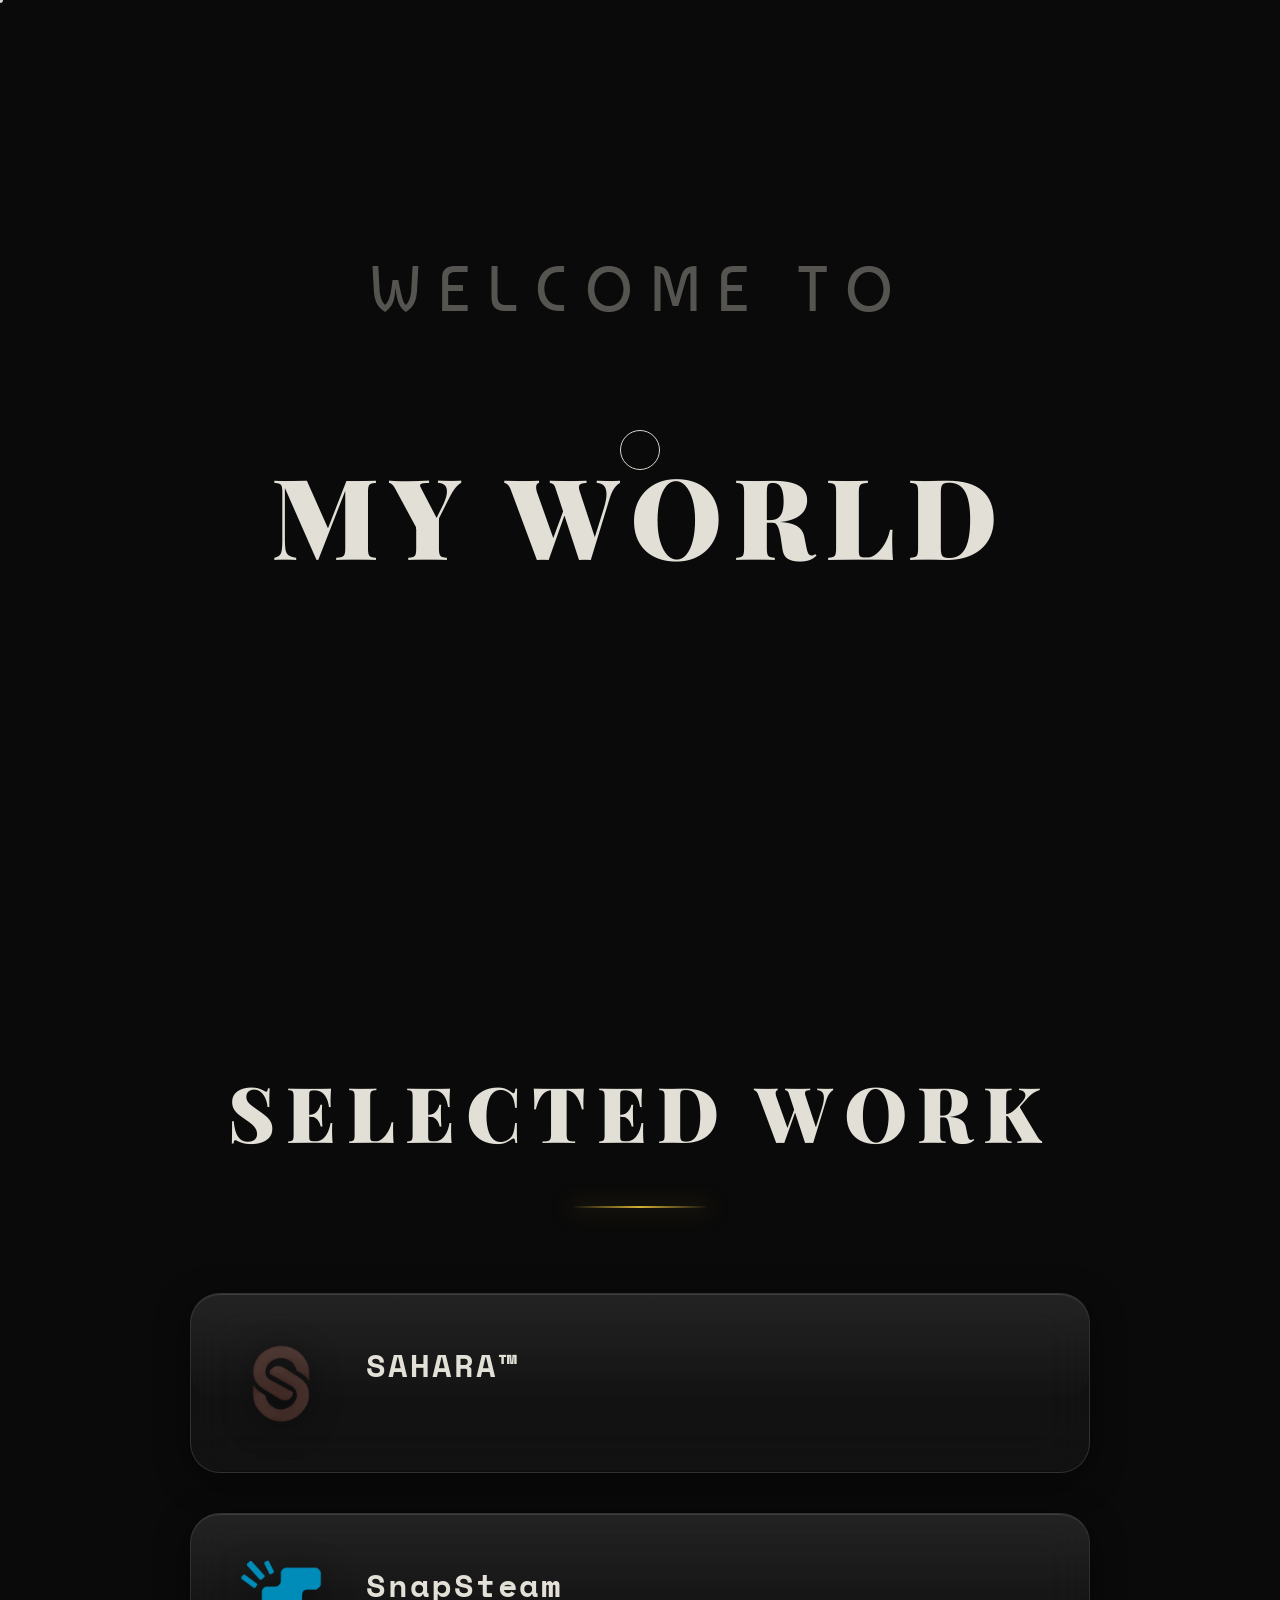
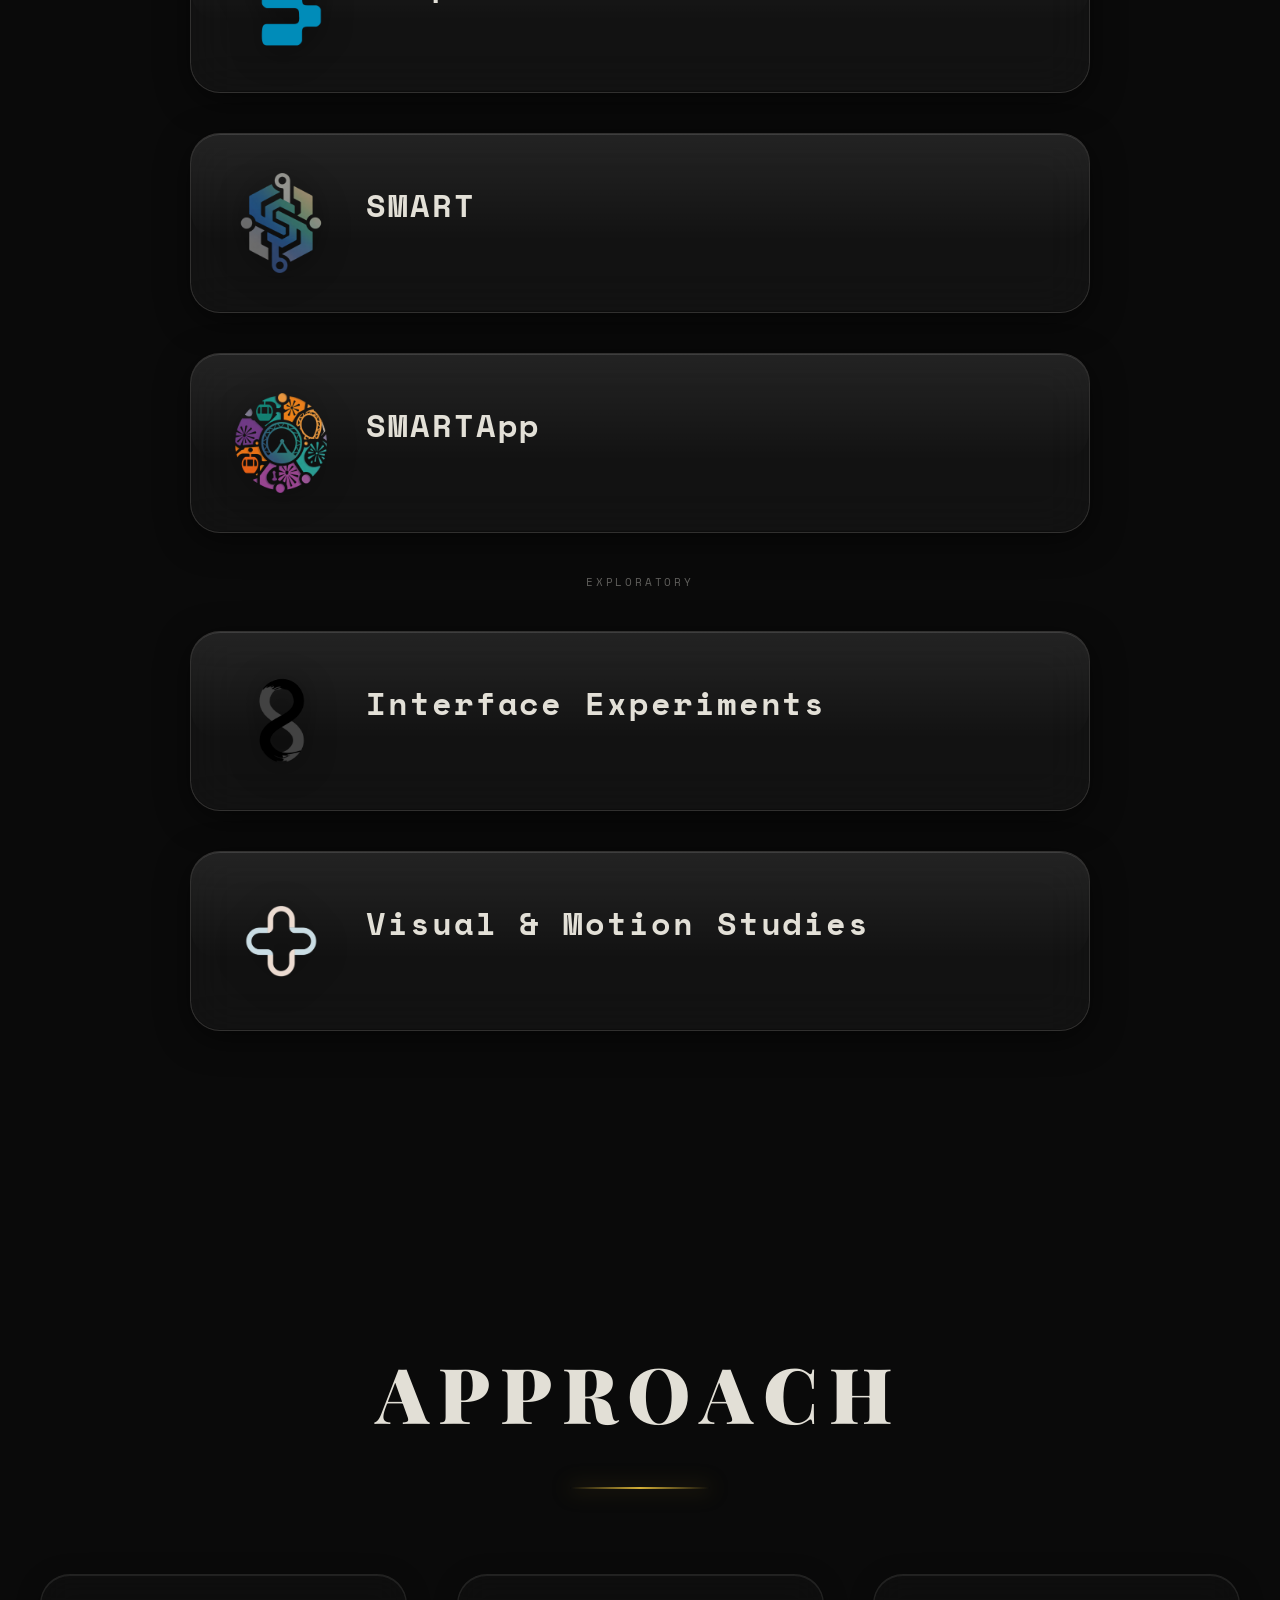
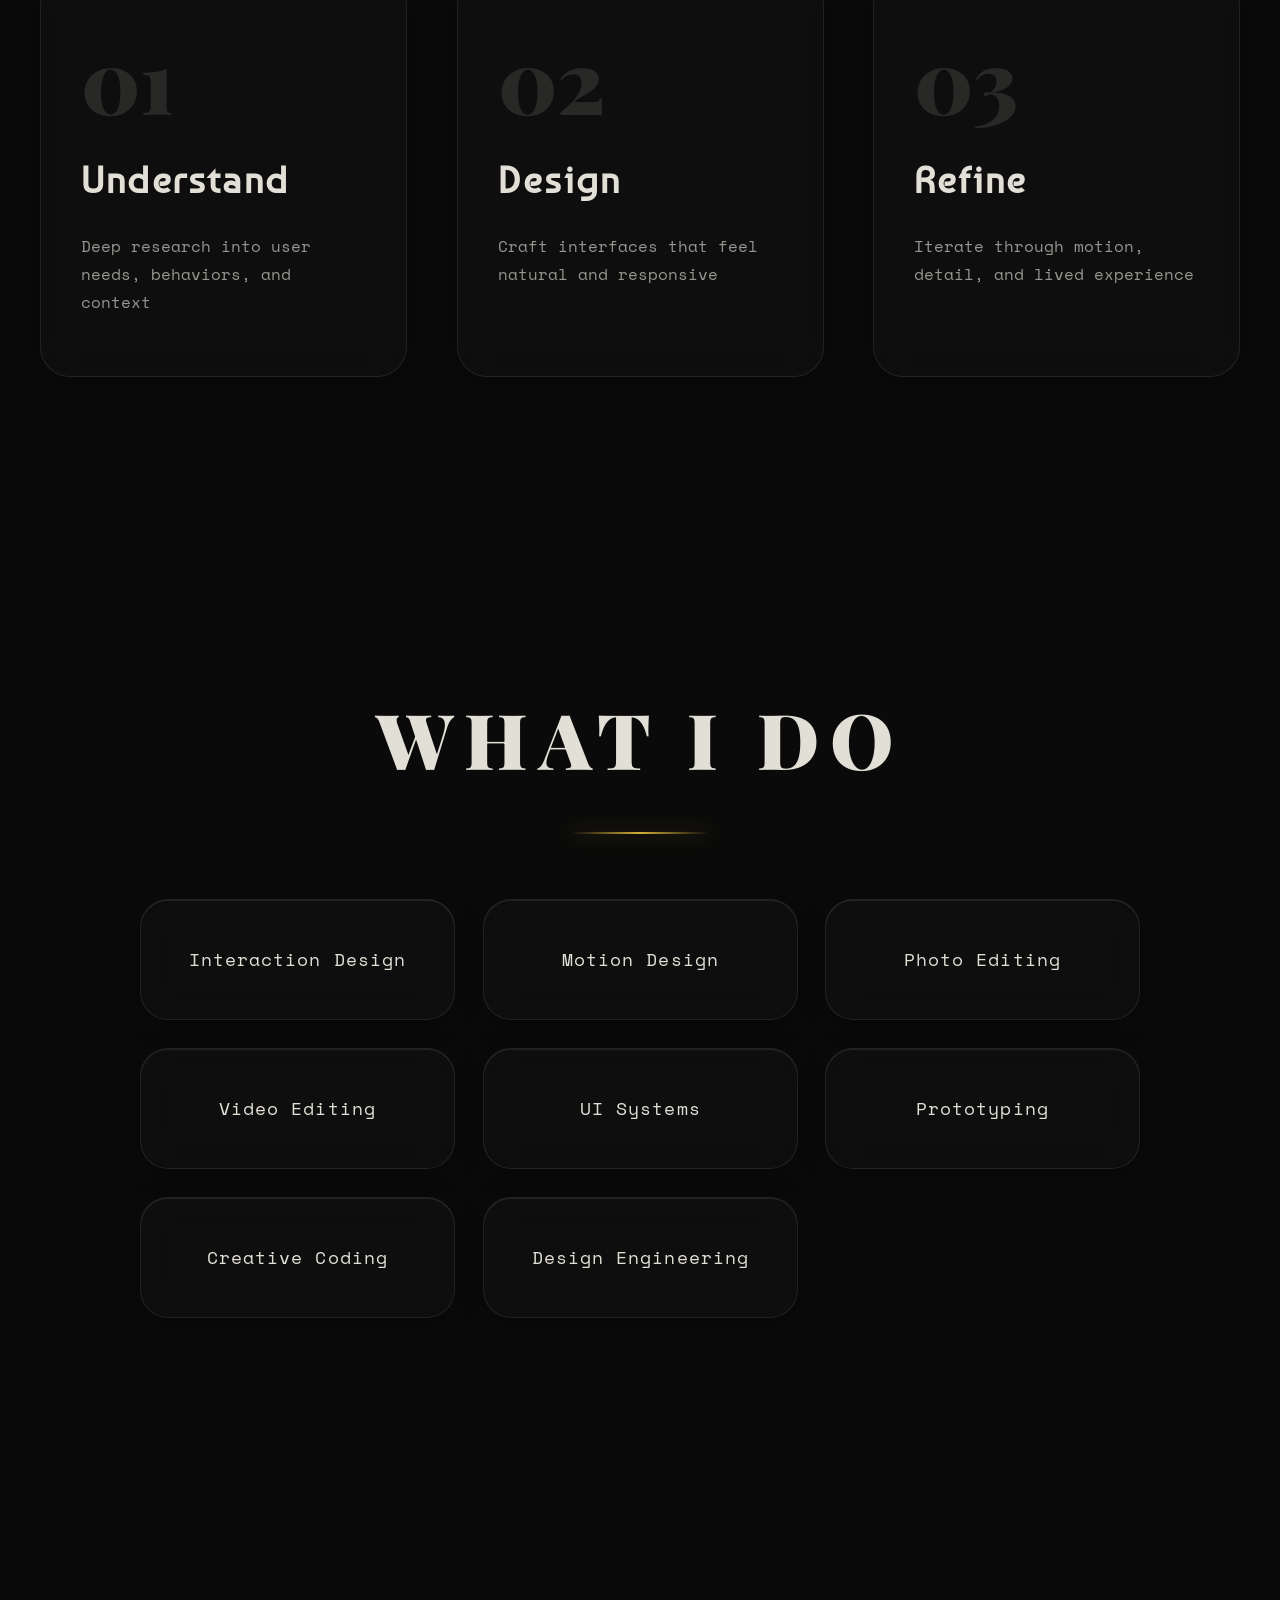
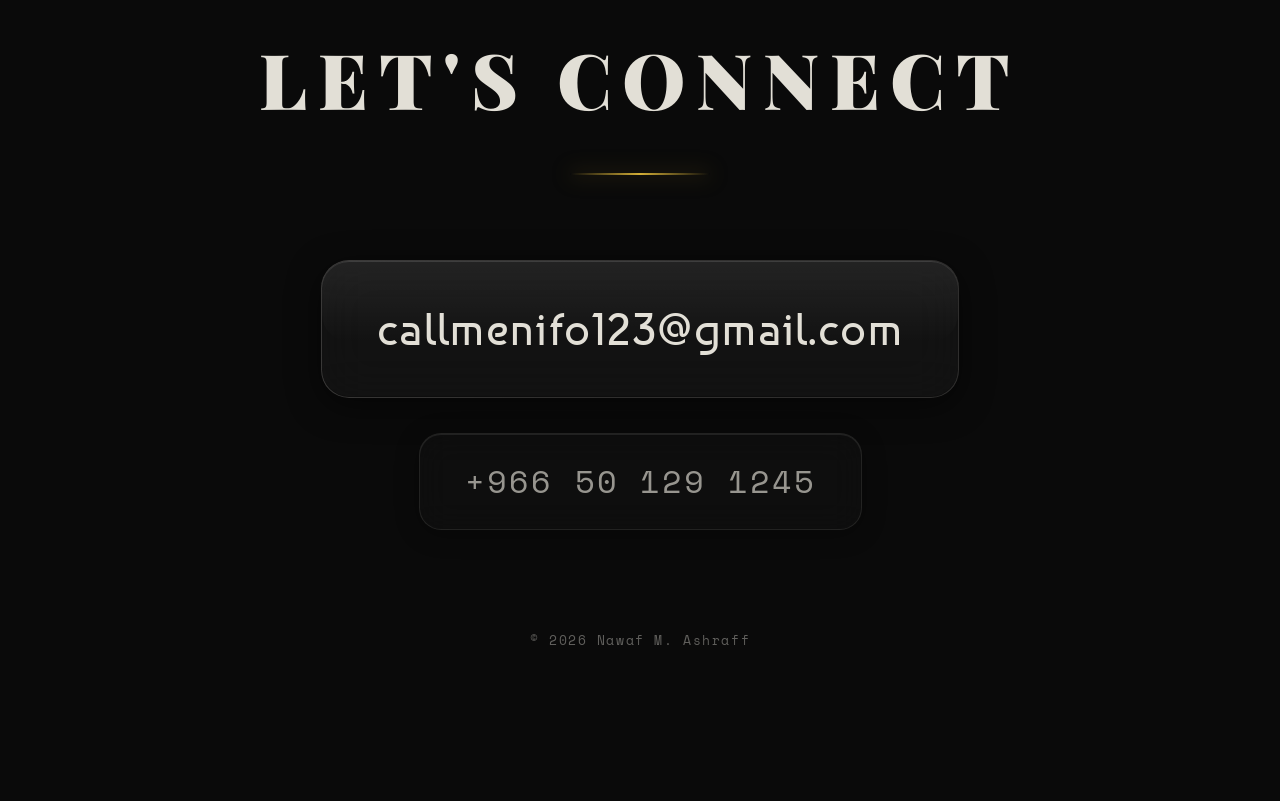
<file: index.html>
<!DOCTYPE html>
<html lang="en">
<head>
    <meta charset="UTF-8">
    <meta name="viewport" content="width=device-width, initial-scale=1.0, maximum-scale=1.0, user-scalable=no">
    <title>Nawaf M. Ashraff - Interactive Designer</title>
    <meta name="description" content="Portfolio of Nawaf M. Ashraff — Interactive Designer specializing in UI/UX, branding, and motion design.">
    <meta property="og:title" content="Nawaf M. Ashraff - Interactive Designer">
    <meta property="og:description" content="Interactive Designer specializing in UI/UX, branding, and motion design.">
    <meta property="og:image" content="Images/logo.png">
    <meta property="og:type" content="website">
    <meta name="twitter:card" content="summary">
    <link rel="stylesheet" href="styles.css">
    <style>
    /* Critical inline styles to prevent FOUC and transition conflicts */
    [data-magnetic] {
        transform: translate3d(0, 0, 0);
        will-change: transform;
    }
    
    /* Ensure smooth rendering */
    * {
        -webkit-font-smoothing: antialiased;
        -moz-osx-font-smoothing: grayscale;
    }
</style>
    <link rel="icon" type="image/png" href="Images/logo.png">
    <noscript>
        <style>.intro-overlay{display:none!important}section{opacity:1!important;transform:none!important}[data-reveal]{opacity:1!important;transform:none!important}</style>
    </noscript>
</head>
<body>
    <!-- Desktop Notice -->
    <div class="desktop-notice">Best experienced on desktop</div>

    <!-- Custom Cursor -->
    <div class="cursor">
        <div class="cursor-dot"></div>
        <div class="cursor-ring"></div>
        <div class="cursor-label"></div>
    </div>
    
    <!-- Scroll Progress -->
    <div class="scroll-progress">
        <div class="progress-track">
            <div class="progress-fill"></div>
        </div>
        <div class="progress-counter">
            <span class="current-section">01</span>
            <span class="separator">/</span>
            <span class="total-sections">05</span>
        </div>
    </div>
    
    <!-- Logo -->
    <div class="logo-container">
        <img src="Images/logo.png" alt="Nawaf M. Ashraff" class="logo" width="1440" height="1440">
    </div>
    
    <!-- Intro Overlay -->
    <div class="intro-overlay">
        <div class="intro-content">
            <div class="intro-welcome">WELCOME TO</div>
            <div class="intro-world">MY WORLD</div>
        </div>
        <div class="intro-abstract-elements">
            <div class="abstract-element ae-1"></div>
            <div class="abstract-element ae-2"></div>
            <div class="abstract-element ae-3"></div>
            <div class="abstract-element ae-4"></div>
            <div class="abstract-element ae-5"></div>
            <div class="abstract-element ae-6"></div>
        </div>
    </div>
    
    <!-- Parallax Layers -->
    <div class="parallax-container">
        <div class="parallax-layer layer-back">
            <div class="bg-sphere sphere-1"></div>
            <div class="bg-sphere sphere-2"></div>
            <div class="bg-sphere sphere-3"></div>
            <div class="bg-sphere sphere-4"></div>
            <div class="bg-sphere sphere-5"></div>

        </div>
        <div class="parallax-layer layer-mid">
            <div class="abstract-ui-element ui-1"></div>
            <div class="abstract-ui-element ui-2"></div>
            <div class="abstract-ui-element ui-3"></div>
            <div class="abstract-ui-element ui-4"></div>
            <div class="abstract-ui-element ui-5"></div>

        </div>
        <div class="parallax-layer layer-front">
            <div class="glass-fragment frag-1"></div>
            <div class="glass-fragment frag-2"></div>
        </div>
    </div>
    
    <!-- Hero Section -->
    <section class="hero section" data-section="1">
        <div class="hero-content">
            <h1 class="hero-name">NAWAF M. ASHRAFF</h1>
            <h2 class="hero-title">INTERACTIVE DESIGNER</h2>
            <p class="hero-tagline">
                Designing things that <span class="respond">respond</span>, not just <span class="exist">exist</span>
            </p>
            <p class="hero-skills">Interaction Design · Motion · UI Systems · Creative Development · Coding · Photo & Video Editing</p>
        </div>
        
        <!-- Floating Abstract Elements -->
        <div class="floating-elements">
            <div class="stick stick-1"></div>
            <div class="stick stick-2"></div>
            <div class="stick stick-3"></div>
            <div class="stick stick-4"></div>
            <div class="stick stick-5"></div>
            <div class="stick stick-6"></div>
            <div class="stick stick-7"></div>
            <div class="stick stick-8"></div>
            <div class="floating-orb orb-1"></div>
            <div class="floating-orb orb-2"></div>
            <div class="floating-orb orb-3"></div>
        </div>
        
        <div class="scroll-indicator">
            <div class="scroll-line"></div>
            <span class="scroll-text">SCROLL</span>
        </div>
    </section>
    
    <!-- Selected Work Section -->
    <section class="selected-work section" data-section="2">
        <h2 class="section-title" data-reveal>SELECTED WORK</h2>
        
        <div class="projects-stack">
            <!-- SAHARA Project -->
            <div class="project-card glass" data-magnetic data-reveal>
                <div class="card-glow"></div>
                <div class="tap-indicator">TAP</div>
                <div class="project-default">
                    <div class="project-logo-container">
                        <img src="Images/sahara-logo.png" alt="SAHARA" class="project-logo" width="1920" height="1920">
                    </div>
                    <div class="project-info">
                        <h3 class="project-name">SAHARA™</h3>
                        <p class="project-oneliner">Open-world game experience</p>
                    </div>
                </div>
                <div class="project-details">
                    <div class="details-header">
                        <span class="project-role">Creative Lead · Developer · Producer</span>
                        <span class="project-year">2024–Present</span>
                    </div>
                    <p class="project-what">A large-scale open-world game project where I led the creative and technical direction end-to-end.</p>
                    <p class="project-did">Game design · Systems design · Programming · Story · 3D assets · Editing · Team leadership</p>
                    <div class="project-tags">
                        <span class="tag glass-soft">Game Design</span>
                        <span class="tag glass-soft">Systems</span>
                        <span class="tag glass-soft">Development</span>
                        <span class="tag glass-soft">Leadership</span>
                    </div>
                </div>
            </div>
            
            <!-- SnapSteam -->
            <div class="project-card glass" data-magnetic data-reveal>
                <div class="card-glow"></div>
                <div class="tap-indicator">TAP</div>
                <div class="project-default">
                    <div class="project-logo-container">
                        <img src="Images/SNAPSTEAM1.png" alt="SnapSteam" class="project-logo" width="1000" height="1000">
                    </div>
                    <div class="project-info">
                        <h3 class="project-name">SnapSteam</h3>
                        <p class="project-oneliner">Windows SaaS App</p>
                    </div>
                </div>
                <div class="project-details">
                    <div class="details-header">
                        <span class="project-role">Solo Developer · Designer · Founder</span>
                        <span class="project-year">2025–Present</span>
                    </div>
                    <p class="project-what">A subscription-gated Windows desktop utility backed by serverless infrastructure, Discord-based auth, and a private admin dashboard — built and run solo.</p>
                    <p class="project-did">App development · Backend architecture · Auth system · Admin dashboard · Subscription design</p>
                    <div class="project-tags">
                        <span class="tag glass-soft">Windows App</span>
                        <span class="tag glass-soft">SaaS</span>
                        <span class="tag glass-soft">Full-Stack</span>
                        <span class="tag glass-soft">Cloudflare</span>
                    </div>
                </div>
            </div>
            
            <!-- SMART Project -->
            <div class="project-card glass" data-magnetic data-reveal>
                <div class="card-glow"></div>
                <div class="tap-indicator">TAP</div>
                <div class="project-default">
                    <div class="project-logo-container">
                        <img src="Images/smart-logo.png" alt="SMART" class="project-logo" width="512" height="512">
                    </div>
                    <div class="project-info">
                        <h3 class="project-name">SMART</h3>
                        <p class="project-oneliner">Custom end-to-end business workflow system</p>
                    </div>
                </div>
                <div class="project-details">
                    <div class="details-header">
                        <span class="project-role">Designer · Developer</span>
                        <span class="project-year">2025-2026</span>
                    </div>
                    <p class="project-what">A complete digital workflow designed and built for a real business, covering structure, interface, and logic.</p>
                    <p class="project-did">UX/UI design · System architecture · Front-end development · Workflow automation</p>
                    <div class="project-tags">
                        <span class="tag glass-soft">UI Systems</span>
                        <span class="tag glass-soft">Product Design</span>
                        <span class="tag glass-soft">Web</span>
                        <span class="tag glass-soft">Development</span>
                    </div>
                </div>
            </div>
            
            <!-- SMARTApp Project -->
            <div class="project-card glass" data-magnetic data-reveal>
                <div class="card-glow"></div>
                <div class="tap-indicator">TAP</div>
                <div class="project-default">
                    <div class="project-logo-container">
                        <img src="Images/smartapp-logo.png" alt="SMARTApp" class="project-logo" width="512" height="512">
                    </div>
                    <div class="project-info">
                        <h3 class="project-name">SMARTApp</h3>
                        <p class="project-oneliner">Virtual reality hub application</p>
                    </div>
                </div>
                <div class="project-details">
                    <div class="details-header">
                        <span class="project-role">Solo Developer</span>
                        <span class="project-year">2025-Present</span>
                    </div>
                    <p class="project-what">A VR application fully designed and developed independently, focused on interaction and spatial UX.</p>
                    <p class="project-did">Interaction design · VR logic · Development · APP Building · Publishing · Testing</p>
                    <div class="project-tags">
                        <span class="tag glass-soft">VR</span>
                        <span class="tag glass-soft">Interaction Design</span>
                        <span class="tag glass-soft">Prototyping</span>
                        <span class="tag glass-soft">Development</span>
                    </div>
                </div>
            </div>

            <!-- Exploratory Divider -->
            <div class="exploratory-divider" data-reveal>
                <span class="divider-line"></span>
                <span class="divider-text">Exploratory</span>
                <span class="divider-line"></span>
            </div>
            
            <!-- Interface Experiments -->
            <div class="project-card glass" data-magnetic data-reveal>
                <div class="card-glow"></div>
                <div class="tap-indicator">TAP</div>
                <div class="project-default">
                    <div class="project-logo-container">
                        <img src="Images/interface-logo.png" alt="Interface Experiments" class="project-logo" width="1080" height="1080">
                    </div>
                    <div class="project-info">
                        <h3 class="project-name">Interface Experiments</h3>
                        <p class="project-oneliner">Interaction, motion, and interface studies</p>
                    </div>
                </div>
                <div class="project-details">
                    <div class="details-header">
                        <span class="project-role">Creative Technologist</span>
                    </div>
                    <p class="project-what">A collection of focused experiments exploring interaction patterns, motion systems, and responsive UI behavior.</p>
                    <p class="project-did">Prototyping · Motion Systems · Interaction Behavior · Visual Experiments · Media Studies</p>
                    <div class="project-tags">
                        <span class="tag glass-soft">Concept</span>
                        <span class="tag glass-soft">Motion</span>
                        <span class="tag glass-soft">Interaction</span>
                    </div>
                </div>
            </div>

                        <!-- Media -->
            <div class="project-card glass" data-magnetic data-reveal>
                <div class="card-glow"></div>
                <div class="tap-indicator">TAP</div>
                <div class="project-default">
                    <div class="project-logo-container">
                        <img src="Images/Video.png" alt="Visual & Motion Studies" class="project-logo" width="492" height="391">
                    </div>
                    <div class="project-info">
                        <h3 class="project-name">Visual & Motion Studies</h3>
                        <p class="project-oneliner">Short-form visual, motion, and media experiments</p>
                    </div>
                </div>
                <div class="project-details">
                    <div class="details-header">
                        <span class="project-role">Creative Technologist</span>
                    </div>
                    <p class="project-what">A collection of focused visual experiments exploring motion, composition, timing, and visual storytelling.</p>
                    <p class="project-did">Video editing · Photo manipulation · Motion tests · Visual direction</p>
                    <div class="project-tags">
                        <span class="tag glass-soft">Motion</span>
                        <span class="tag glass-soft">Visual</span>
                        <span class="tag glass-soft">Media</span>
                    </div>
                </div>
            </div>
        </div>
    </section>
    
    <!-- Process Section -->
    <section class="process section" data-section="3">
        <h2 class="section-title" data-reveal>APPROACH</h2>
        <div class="process-steps">
            <div class="process-step glass-soft" data-magnetic data-reveal>
                <div class="step-glow"></div>
                <div class="step-number">01</div>
                <h3 class="step-title">Understand</h3>
                <p class="step-description">Deep research into user needs, behaviors, and context</p>
            </div>
            <div class="process-step glass-soft" data-magnetic data-reveal>
                <div class="step-glow"></div>
                <div class="step-number">02</div>
                <h3 class="step-title">Design</h3>
                <p class="step-description">Craft interfaces that feel natural and responsive</p>
            </div>
            <div class="process-step glass-soft" data-magnetic data-reveal>
                <div class="step-glow"></div>
                <div class="step-number">03</div>
                <h3 class="step-title">Refine</h3>
                <p class="step-description">Iterate through motion, detail, and lived experience</p>
            </div>
        </div>
    </section>
    
    <!-- Capabilities Section -->
    <section class="capabilities section" data-section="4">
        <div class="capabilities-content">
            <h2 class="section-title" data-reveal>WHAT I DO</h2>
            <div class="capabilities-grid">
                <div class="capability-item glass-soft" data-magnetic data-reveal>
                <span class="capability-text">Interaction Design</span>
                </div>
                <div class="capability-item glass-soft" data-magnetic data-reveal>
                <span class="capability-text">Motion Design</span>
                </div>
                <div class="capability-item glass-soft" data-magnetic data-reveal>
                <span class="capability-text">Photo Editing</span>
                </div>
                <div class="capability-item glass-soft" data-magnetic data-reveal>
                <span class="capability-text">Video Editing</span>
                </div>
                <div class="capability-item glass-soft" data-magnetic data-reveal>
                <span class="capability-text">UI Systems</span>
                </div>
                <div class="capability-item glass-soft" data-magnetic data-reveal>
                <span class="capability-text">Prototyping</span>
                </div>
                <div class="capability-item glass-soft" data-magnetic data-reveal>
                <span class="capability-text">Creative Coding</span>
                </div>
                <div class="capability-item glass-soft" data-magnetic data-reveal>
                <span class="capability-text">Design Engineering</span>
                </div>
            </div>
        </div>
    </section>
    
    <!-- Contact Section -->
    <section class="contact section" data-section="5">
        <h2 class="section-title" data-reveal>LET'S CONNECT</h2>
        <div class="contact-content">
            <a href="mailto:callmenifo123@gmail.com" class="contact-email glass" data-magnetic data-reveal data-copy="callmenifo123@gmail.com">
                callmenifo123@gmail.com
            </a>
            <a href="tel:+966501291245" class="contact-phone glass-soft" data-magnetic data-reveal data-copy="+966501291245">
                +966 50 129 1245
            </a>
        </div>
        <div class="contact-footer">
            <p class="footer-text">© 2026 Nawaf M. Ashraff</p>
        </div>
    </section>
    
    <script src="script.js" defer></script>
</body>

</html>
</file>
<file: styles.css>
/* Hide default scrollbar (Chrome, Edge, Safari) */
::-webkit-scrollbar {
    width: 0px;
    height: 0px;
}

/* Firefox */
html {
    scrollbar-width: none;
}

/* IE / old Edge */
body {
    -ms-overflow-style: none;
}

html {
    scroll-behavior: smooth;
}

html { font-size: 16px; line-height: 1.6; }


/* Font Face Declarations - Local Only */
@font-face {
    font-family: 'Baumans';
    src: url('./Fonts/Baumans-Regular.woff2') format('woff2'),
         url('./Fonts/Baumans-Regular.woff') format('woff'),
         url('./Fonts/Baumans-Regular.ttf') format('truetype');
    font-weight: 400;
    font-style: normal;
    font-display: swap;
}

@font-face {
    font-family: 'Space Mono';
    src: url('./Fonts/SpaceMono-Regular.woff2') format('woff2'),
         url('./Fonts/SpaceMono-Regular.woff') format('woff'),
         url('./Fonts/SpaceMono-Regular.ttf') format('truetype');
    font-weight: 400;
    font-style: normal;
    font-display: swap;
}

@font-face {
    font-family: 'Space Mono';
    src: url('./Fonts/SpaceMono-Bold.woff2') format('woff2'),
         url('./Fonts/SpaceMono-Bold.woff') format('woff'),
         url('./Fonts/SpaceMono-Bold.ttf') format('truetype');
    font-weight: 700;
    font-style: normal;
    font-display: swap;
}

@font-face {
    font-family: 'DM Serif Display';
    src: url('./Fonts/DMSerifDisplay-Regular.woff2') format('woff2'),
         url('./Fonts/DMSerifDisplay-Regular.woff') format('woff'),
         url('./Fonts/DMSerifDisplay-Regular.ttf') format('truetype');
    font-weight: 400;
    font-style: normal;
    font-display: swap;
}

@font-face {
    font-family: 'Playfair Display';
    src: url('./Fonts/PlayfairDisplay-Black.woff2') format('woff2'),
         url('./Fonts/PlayfairDisplay-Black.woff') format('woff'),
         url('./Fonts/PlayfairDisplay-Black.ttf') format('truetype');
    font-weight: 900;
    font-style: normal;
    font-display: swap;
}

@font-face {
    font-family: 'Playfair Display';
    src: url('./Fonts/PlayfairDisplay-BlackItalic.woff2') format('woff2'),
         url('./Fonts/PlayfairDisplay-BlackItalic.woff') format('woff'),
         url('./Fonts/PlayfairDisplay-BlackItalic.ttf') format('truetype');
    font-weight: 900;
    font-style: italic;
    font-display: swap;
}

/* CSS Variables - Exact Figma Colors */
:root {
    /* Colors */
    --bg-primary: #0a0a0a;
    --bg-secondary: #121212;
    --text-primary: #e2dfd6;
    --text-secondary: rgba(226, 223, 214, 0.65);
    --text-tertiary: rgba(226, 223, 214, 0.4);
    --accent: #d4af37;
    
    /* Glass System */
    --glass-bg: rgba(226, 223, 214, 0.04);
    --glass-bg-strong: rgba(226, 223, 214, 0.08);
    --glass-bg-soft: rgba(226, 223, 214, 0.02);
    --glass-border: rgba(226, 223, 214, 0.15);
    --glass-border-strong: rgba(226, 223, 214, 0.25);
    --glass-highlight: rgba(255, 255, 255, 0.12);
    --glass-shadow: rgba(0, 0, 0, 0.5);
    
    /* Blur Intensity */
    --blur-default: 24px;
    --blur-strong: 40px;
    --blur-soft: 16px;
    
    /* Motion Timing - Smooth Cubic Beziers */
    --transition-fast: 400ms;
    --transition-medium: 600ms;
    --transition-slow: 900ms;
    --easing-smooth: cubic-bezier(0.22, 1, 0.36, 1);
    --easing-entrance: cubic-bezier(0.16, 1, 0.3, 1);
    --easing-exit: cubic-bezier(0.7, 0, 0.84, 0);
    
    /* Interaction Strength */
    --magnetic-strength: 0.25;
    --parallax-strength: 30px;
    --hover-scale: 1.02;
}

/* Reset & Base */
* {
    margin: 0;
    padding: 0;
    box-sizing: border-box;
    -webkit-user-select: none;
    -moz-user-select: none;
    -ms-user-select: none;
    user-select: none;
    -webkit-tap-highlight-color: transparent;
}

html {
    cursor: none !important;
    scroll-padding-top: 20px;
    touch-action: manipulation;
}

body {
    font-family: 'Space Mono', monospace;
    background: var(--bg-primary);
    color: var(--text-primary);
    overflow-x: hidden;
    line-height: 1.6;
    position: relative;
    cursor: none !important;
    -webkit-font-smoothing: antialiased;
    -moz-osx-font-smoothing: grayscale;
    overscroll-behavior: none;
}

body * {
    cursor: none !important;
}

body::before {
    content: '';
    position: fixed;
    top: 0;
    left: 0;
    width: 100%;
    height: 100%;
    background: 
        radial-gradient(circle at 20% 80%, rgba(212, 175, 55, 0.04) 0%, transparent 60%),
        radial-gradient(circle at 80% 20%, rgba(226, 223, 214, 0.03) 0%, transparent 60%);
    pointer-events: none;
    z-index: 0;
}

section {
    min-height: 100vh;
    padding-top: 120px;
    padding-bottom: 120px;
    position: relative;
    z-index: 1;
}

/* Disable Context Menu & Drag */
body {
    -webkit-touch-callout: none;
}

img {
    pointer-events: none;
    -webkit-user-drag: none;
    -khtml-user-drag: none;
    -moz-user-drag: none;
    -o-user-drag: none;
}

/* Glass Utilities */
.glass {
    background: var(--glass-bg);
    backdrop-filter: blur(var(--blur-default));
    -webkit-backdrop-filter: blur(var(--blur-default));
    border: 1px solid var(--glass-border);
    position: relative;
    box-shadow: 
        0 8px 32px var(--glass-shadow),
        inset 0 1px 0 var(--glass-highlight),
        inset 0 -1px 0 rgba(0, 0, 0, 0.2);
    transition: all var(--transition-medium) var(--easing-smooth);
}

.glass::before {
    content: '';
    position: absolute;
    top: 0;
    left: 0;
    right: 0;
    height: 60%;
    background: linear-gradient(180deg, 
        var(--glass-highlight) 0%, 
        transparent 100%);
    border-radius: inherit;
    opacity: 0.6;
    pointer-events: none;
}

.glass::after {
    content: '';
    position: absolute;
    inset: -1px;
    border-radius: inherit;
    padding: 1px;
    background: linear-gradient(135deg, 
        rgba(255, 255, 255, 0.1) 0%, 
        transparent 50%, 
        rgba(0, 0, 0, 0.1) 100%);
    -webkit-mask: linear-gradient(#fff 0 0) content-box, linear-gradient(#fff 0 0);
    -webkit-mask-composite: xor;
    mask-composite: exclude;
    pointer-events: none;
    opacity: 0.5;
}

.glass-strong {
    background: var(--glass-bg-strong);
    backdrop-filter: blur(var(--blur-strong));
    -webkit-backdrop-filter: blur(var(--blur-strong));
    border: 1px solid var(--glass-border-strong);
    box-shadow: 
        0 16px 64px var(--glass-shadow),
        inset 0 2px 0 var(--glass-highlight),
        inset 0 -2px 0 rgba(0, 0, 0, 0.3);
}

.glass-soft {
    background: var(--glass-bg-soft);
    backdrop-filter: blur(var(--blur-soft));
    -webkit-backdrop-filter: blur(var(--blur-soft));
    border: 1px solid rgba(226, 223, 214, 0.1);
    box-shadow: 
        0 4px 24px rgba(0, 0, 0, 0.3),
        inset 0 1px 0 rgba(255, 255, 255, 0.08);
}

/* Proximity Glow on Glass */
.glass:hover,
.glass-strong:hover,
.glass-soft:hover {
    border-color: var(--glass-border-strong);
    box-shadow: 
        0 12px 48px var(--glass-shadow),
        0 0 60px rgba(212, 175, 55, 0.08),
        inset 0 1px 0 var(--glass-highlight);
}

/* Custom Cursor */
.cursor {
    position: fixed;
    pointer-events: none;
    z-index: 10000;
    mix-blend-mode: difference;
}

.cursor-dot {
    position: fixed;
    width: 6px;
    height: 6px;
    background: var(--text-primary);
    border-radius: 50%;
    transform: translate(-50%, -50%);
    transition: width 0.15s var(--easing-smooth), 
                height 0.15s var(--easing-smooth);
}

.cursor-ring {
    position: fixed;
    width: 40px;
    height: 40px;
    border: 1.5px solid var(--text-primary);
    border-radius: 50%;
    transform: translate(-50%, -50%);
    transition: all 0.25s var(--easing-smooth);
}

.cursor.hover .cursor-ring {
    width: 80px;
    height: 80px;
    border-color: var(--accent);
    border-width: 2px;
}

.cursor-label {
    position: fixed;
    font-size: 0.65rem;
    font-weight: 700;
    letter-spacing: 0.2em;
    color: var(--text-primary);
    opacity: 0;
    transform: translate(-50%, -50%);
    transition: opacity 0.2s var(--easing-smooth);
    white-space: nowrap;
}

.cursor.show-label .cursor-label {
    opacity: 1;
}

/* Scroll Progress */
.scroll-progress {
    position: fixed;
    left: 30px;
    top: 50%;
    transform: translateY(-50%);
    z-index: 100;
    opacity: 0;
    transition: opacity var(--transition-medium) var(--easing-entrance);
}

.scroll-progress.visible {
    opacity: 1;
}

.progress-track {
    width: 2px;
    height: 400px;
    background: rgba(226, 223, 214, 0.12);
    border-radius: 2px;
    overflow: hidden;
    position: relative;
}

.progress-fill {
    width: 100%;
    height: 0%;
    background: linear-gradient(180deg, var(--accent) 0%, var(--text-primary) 100%);
    border-radius: 2px;
    transition: height 0.05s linear;
    box-shadow: 0 0 24px rgba(212, 175, 55, 0.6);
}

.progress-counter {
    position: absolute;
    top: -40px;
    left: 50%;
    transform: translateX(-50%);
    font-size: 0.7rem;
    letter-spacing: 0.15em;
    white-space: nowrap;
    font-variant-numeric: tabular-nums;
}

.separator {
    opacity: 0.3;
    margin: 0 4px;
}

/* Logo */
.logo-container {
    position: fixed;
    top: 30px;
    right: 30px;
    z-index: 100;
    opacity: 0;
    transition: opacity var(--transition-medium) var(--easing-entrance);
}

.logo-container.visible {
    opacity: 1;
}

.logo {
    width: 60px;
    height: 60px;
    filter: drop-shadow(0 4px 16px rgba(0, 0, 0, 0.4));
    transition: transform var(--transition-fast) var(--easing-smooth);
}

.logo-container:hover .logo {
    transform: scale(1.08) rotate(3deg);
}

/* Intro Overlay */
.intro-overlay {
    position: fixed;
    top: 0;
    left: 0;
    width: 100%;
    height: 100vh;
    background: var(--bg-primary);
    z-index: 9999;
    display: flex;
    align-items: center;
    justify-content: center;
    pointer-events: none;
}

.intro-overlay.hidden {
    display: none;
}

.intro-content {
    text-align: center;
    position: relative;
    z-index: 2;
}

.intro-welcome {
    font-family: 'Baumans', cursive;
    font-size: clamp(2.5rem, 6vw, 4rem);
    letter-spacing: 0.25em;
    opacity: 0;
    transform: translateY(40px);
}

.intro-welcome.animate {
    animation: welcomeEnter 1200ms var(--easing-entrance) forwards;
}

.intro-welcome.move-up {
    animation: welcomeMoveUp 1000ms var(--easing-entrance) forwards;
}

.intro-world {
    font-family: 'Playfair Display', serif;
    font-size: clamp(4rem, 10vw, 7rem);
    font-weight: 900;
    letter-spacing: 0.1em;
    margin-top: 1.5rem;
    opacity: 0;
    filter: blur(40px);
    transform: translateY(60px) scale(1.15);
}

.intro-world.animate {
    animation: worldEnter 1400ms var(--easing-entrance) forwards;
}

@keyframes welcomeEnter {
    to {
        opacity: 1;
        transform: translateY(0);
    }
}

@keyframes welcomeMoveUp {
    to {
        transform: translateY(-60px);
        opacity: 0.35;
    }
}

@keyframes worldEnter {
    to {
        opacity: 1;
        filter: blur(0);
        transform: translateY(0) scale(1);
    }
}

.intro-overlay.exit {
    animation: overlayExit 1400ms var(--easing-entrance) forwards;
}

@keyframes overlayExit {
    to {
        opacity: 0;
        transform: translateY(-100%);
    }
}

/* Intro Abstract Elements */
.intro-abstract-elements {
    position: absolute;
    top: 0;
    left: 0;
    width: 100%;
    height: 100%;
    overflow: hidden;
    z-index: 1;
}

.abstract-element {
    position: absolute;
    background: radial-gradient(circle at 30% 30%, 
        rgba(212, 175, 55, 0.15) 0%, 
        rgba(226, 223, 214, 0.06) 100%);
    border-radius: 50%;
    filter: blur(60px);
    opacity: 0;
}

.ae-1 {
    width: 500px;
    height: 500px;
    top: 8%;
    left: 12%;
}

.ae-2 {
    width: 350px;
    height: 350px;
    bottom: 15%;
    right: 8%;
}

.ae-3 {
    width: 280px;
    height: 280px;
    top: 45%;
    right: 25%;
}

.ae-4 {
    width: 400px;
    height: 400px;
    bottom: 8%;
    left: 20%;
}

.ae-5 {
    width: 200px;
    height: 200px;
    top: 20%;
    right: 15%;
}

.ae-6 {
    width: 300px;
    height: 300px;
    bottom: 35%;
    left: 40%;
}

.abstract-element.wake {
    animation: elementWake 1800ms var(--easing-entrance) forwards;
}

@keyframes elementWake {
    0% {
        opacity: 0;
        transform: scale(0.4);
    }
    100% {
        opacity: 1;
        transform: scale(1);
    }
}

/* Parallax Layers */
.parallax-container {
    position: fixed;
    top: 0;
    left: 0;
    width: 100%;
    height: 100%;
    pointer-events: none;
    z-index: 0;
}

.parallax-layer {
    position: absolute;
    width: 100%;
    height: 100%;
    will-change: transform;
}

/* Background Spheres - Behind Everything */
.bg-sphere {
    position: absolute;
    border-radius: 50%;
    background: radial-gradient(circle at 25% 25%, 
        rgba(226, 223, 214, 0.12) 0%, 
        rgba(180, 171, 145, 0.04) 100%);
    box-shadow: 
        0 20px 80px rgba(0, 0, 0, 0.4),
        inset 0 8px 16px rgba(255, 255, 255, 0.06),
        inset 0 -8px 16px rgba(0, 0, 0, 0.3);
       opacity: 0.18;
        filter: blur(6px);
    animation: sphereFloat 8s ease-in-out infinite;
}

.sphere-1 {
    width: 400px;
    height: 400px;
    top: 15%;
    left: 10%;
    animation-delay: 0s;
}

.sphere-2 {
    width: 300px;
    height: 300px;
    bottom: 20%;
    right: 15%;
    animation-delay: 2s;
}

.sphere-3 {
    width: 250px;
    height: 250px;
    top: 60%;
    left: 60%;
    animation-delay: 4s;
}

.sphere-4 { 
    width: 520px; 
    height: 520px; 
    top: 5%; 
    right: 8%; 
    animation-delay: 1s; 
    opacity: 0.35; 
}

.sphere-5 { 
    width: 220px; 
    height: 220px; 
    bottom: 10%; 
    left: 55%; 
    animation-delay: 3s; 
    opacity: 0.25; 
}

@keyframes sphereFloat {
    0%, 100% {
        transform: translate(0, 0) scale(1);
    }
    33% {
        transform: translate(20px, -30px) scale(1.05);
    }
    66% {
        transform: translate(-20px, 20px) scale(0.95);
    }
}

/* Abstract UI Elements - Mid Layer */
.abstract-ui-element {
    position: absolute;
    border-radius: 12px;
    background: linear-gradient(135deg, 
        rgba(226, 223, 214, 0.06) 0%, 
        rgba(226, 223, 214, 0.02) 100%);
    backdrop-filter: blur(20px);
    border: 1px solid rgba(226, 223, 214, 0.08);
    box-shadow: 
        0 8px 32px rgba(0, 0, 0, 0.3),
        inset 0 1px 0 rgba(255, 255, 255, 0.05);
               opacity: 0.22;
        filter: blur(6px);
}

.ui-1 {
    width: 180px;
    height: 60px;
    top: 25%;
    right: 20%;
    transform: rotate(-12deg);
    animation: uiFloat1 6s ease-in-out infinite;
}

.ui-2 {
    width: 120px;
    height: 120px;
    bottom: 30%;
    left: 25%;
    transform: rotate(15deg);
    animation: uiFloat2 7s ease-in-out infinite;
}

.ui-3 {
    width: 200px;
    height: 80px;
    top: 55%;
    right: 35%;
    transform: rotate(-8deg);
    animation: uiFloat3 5s ease-in-out infinite;
}

.ui-4 { 
    width: 260px; 
    height: 70px; 
    top: 12%; 
    left: 18%; 
    transform: rotate(9deg); 
    animation: uiFloat1 8s ease-in-out infinite; 
}

.ui-5 { 
    width: 90px; 
    height: 220px; 
    bottom: 18%; 
    right: 32%; 
    transform: rotate(-18deg); 
    animation: uiFloat2 9s ease-in-out infinite; 
}


@keyframes uiFloat1 {
    0%, 100% { transform: rotate(-12deg) translateY(0); }
    50% { transform: rotate(-12deg) translateY(-25px); }
}

@keyframes uiFloat2 {
    0%, 100% { transform: rotate(15deg) translateY(0); }
    50% { transform: rotate(15deg) translateY(20px); }
}

@keyframes uiFloat3 {
    0%, 100% { transform: rotate(-8deg) translateY(0); }
    50% { transform: rotate(-8deg) translateY(-18px); }
}

/* Glass Fragments - Foreground */
.glass-fragment {
    position: absolute;
    border-radius: 20px;
    background: rgba(226, 223, 214, 0.03);
    backdrop-filter: blur(30px);
    border: 1px solid rgba(226, 223, 214, 0.15);
    box-shadow: 
        0 12px 48px rgba(0, 0, 0, 0.4),
        inset 0 2px 0 rgba(255, 255, 255, 0.1);
    opacity: 0.2;
}

.frag-1 {
    width: 300px;
    height: 150px;
    top: 40%;
    left: 15%;
    transform: rotate(8deg);
    animation: fragFloat1 9s ease-in-out infinite;
}

.frag-2 {
    width: 200px;
    height: 200px;
    bottom: 25%;
    right: 20%;
    transform: rotate(-12deg);
    animation: fragFloat2 8s ease-in-out infinite;
}

@keyframes fragFloat1 {
    0%, 100% { transform: rotate(8deg) translate(0, 0); }
    50% { transform: rotate(8deg) translate(-15px, -20px); }
}

@keyframes fragFloat2 {
    0%, 100% { transform: rotate(-12deg) translate(0, 0); }
    50% { transform: rotate(-12deg) translate(15px, 20px); }
}

/* Hero Section */
.hero {
    display: flex;
    align-items: center;
    justify-content: center;
    padding: 100px 40px;
    position: relative;
}

.hero-content {
    text-align: center;
    max-width: 1400px;
    width: 100%;
    opacity: 0;
}

.hero-content.visible {
    animation: heroEnter 1200ms var(--easing-entrance) forwards;
}

@keyframes heroEnter {
    to {
        opacity: 1;
    }
}

.hero-name {
    font-family: 'Baumans', cursive;
    font-size: clamp(3rem, 8vw, 8.5rem);
    letter-spacing: 0.06em;
    margin-bottom: 20px;
    line-height: 1.05;
    font-weight: 400;
    transition: opacity 0.6s var(--easing-smooth);
    display: inline-block;
    will-change: transform;
}

.hero-title {
    font-family: 'Space Mono', monospace;
    font-weight: 500;
    font-size: clamp(1rem, 3.5vw, 3.5rem);
    letter-spacing: 0.22em;
    margin-bottom: 80px;
    opacity: 0.9;
}

.hero-tagline {
    font-family: 'DM Serif Display', serif;
    font-size: clamp(1.8rem, 3.5vw, 3.5rem);
    line-height: 1.4;
    max-width: 900px;
    margin: 0 auto 60px;
    color: var(--text-secondary);
}

.hero-tagline .respond {
    font-family: 'Playfair Display', serif;
    font-style: italic;
    font-weight: 900;
    color: var(--text-primary);
    position: relative;
    display: inline-block;
}

.hero-tagline .respond::after {
    content: '';
    position: absolute;
    bottom: 0;
    left: 0;
    width: 100%;
    height: 2px;
    background: var(--accent);
    transform: scaleX(0);
    transform-origin: left;
    transition: transform 1s var(--easing-smooth);
}

.hero-tagline .respond:hover::after {
    transform: scaleX(1);
}

.hero-tagline .exist {
    font-weight: 900;
    color: var(--text-primary);
}

.hero-skills {
    font-size: clamp(0.75rem, 1.1vw, 1.15rem);
    letter-spacing: 0.08em;
    color: var(--text-tertiary);
    white-space: nowrap;
    margin: 0 auto;
    padding-bottom: 0;
    line-height: 1.6;
}

/* Floating Elements */
.floating-elements {
    position: absolute;
    right: 40px;
    top: 180px;
    width: 600px;
    height: 500px;
    pointer-events: none;
    opacity: 0.55;
}

.stick {
    position: absolute;
    width: 38px;
    background: linear-gradient(135deg, 
        rgba(226, 223, 214, 0.08) 0%, 
        rgba(226, 223, 214, 0.03) 100%);
    border-radius: 35px;
    transform: rotate(-34deg);
    transition: background var(--transition-slow) var(--easing-smooth),
               box-shadow var(--transition-slow) var(--easing-smooth);
    box-shadow: 0 4px 20px rgba(0, 0, 0, 0.25);
    will-change: transform;
}

.stick.pulse {
    background: linear-gradient(135deg, 
        rgba(231, 186, 39, 0.35) 0%, 
        rgba(248, 228, 90, 0.18) 100%);
    box-shadow: 0 12px 48px rgba(212, 175, 55, 0.5);
    animation: stickPulse 2000ms var(--easing-smooth) forwards;
}

@keyframes stickPulse {
    50% {
        transform: rotate(-34deg) scale(1.06);
    }
    100% {
        background: linear-gradient(135deg, 
            rgba(226, 223, 214, 0.1) 0%, 
            rgba(226, 223, 214, 0.04) 100%);
        box-shadow: 0 6px 24px rgba(0, 0, 0, 0.3);
        transform: rotate(-34deg) scale(1);
    }
}

.stick-1 { left: 0; top: 114px; height: 380px; animation: floatStick1 6000ms ease-in-out infinite; }
.stick-2 { left: 50px; top: 37px; height: 460px; animation: floatStick2 5500ms ease-in-out infinite; }
.stick-3 { left: 140px; top: 97px; height: 415px; animation: floatStick3 6200ms ease-in-out infinite; }
.stick-4 { left: 165px; top: 31px; height: 440px; animation: floatStick4 5800ms ease-in-out infinite; }
.stick-5 { left: 240px; top: 33px; height: 520px; animation: floatStick5 6500ms ease-in-out infinite; }
.stick-6 { left: 315px; top: 49px; height: 440px; animation: floatStick6 5600ms ease-in-out infinite; }
.stick-7 { left: 340px; top: 2px; height: 420px; animation: floatStick7 6100ms ease-in-out infinite; }
.stick-8 { 
    left: 420px; 
    top: 0; 
    height: 485px; 
    animation: floatStick8 5900ms ease-in-out infinite;
}

@keyframes floatStick1 {
    0%, 100% { transform: rotate(-34deg) translateY(0) translateX(0); }
    50% { transform: rotate(-34deg) translateY(-30px) translateX(8px); }
}
@keyframes floatStick2 {
    0%, 100% { transform: rotate(-34deg) translateY(0) translateX(0); }
    50% { transform: rotate(-34deg) translateY(-25px) translateX(-6px); }
}
@keyframes floatStick3 {
    0%, 100% { transform: rotate(-34deg) translateY(0) translateX(0); }
    50% { transform: rotate(-34deg) translateY(-35px) translateX(10px); }
}
@keyframes floatStick4 {
    0%, 100% { transform: rotate(-34deg) translateY(0) translateX(0); }
    50% { transform: rotate(-34deg) translateY(-28px) translateX(-7px); }
}
@keyframes floatStick5 {
    0%, 100% { transform: rotate(-34deg) translateY(0) translateX(0); }
    50% { transform: rotate(-34deg) translateY(-40px) translateX(12px); }
}
@keyframes floatStick6 {
    0%, 100% { transform: rotate(-34deg) translateY(0) translateX(0); }
    50% { transform: rotate(-34deg) translateY(-32px) translateX(-9px); }
}
@keyframes floatStick7 {
    0%, 100% { transform: rotate(-34deg) translateY(0) translateX(0); }
    50% { transform: rotate(-34deg) translateY(-29px) translateX(7px); }
}
@keyframes floatStick8 {
    0%, 100% { transform: rotate(-34deg) translateY(0) translateX(0); }
    50% { transform: rotate(-34deg) translateY(-42px) translateX(-10px); }
}

.floating-orb {
    position: absolute;
    width: 55px;
    height: 55px;
    border-radius: 50%;
    background: radial-gradient(circle at 28% 28%, 
        rgba(226, 223, 214, 0.25) 0%, 
        rgba(180, 171, 145, 0.08) 100%);
    box-shadow: 
        0 12px 36px rgba(0, 0, 0, 0.35),
        inset 0 2px 8px rgba(255, 255, 255, 0.12),
        inset 0 -2px 8px rgba(0, 0, 0, 0.25);
    animation: orbFloat 5000ms ease-in-out infinite;
    backdrop-filter: blur(8px);
    filter: blur(0.5px);
    will-change: transform;
}

.orb-1 { left: 120px; top: 160px; animation-delay: 0s; }
.orb-2 { left: 340px; top: 185px; animation-delay: 800ms; }
.orb-3 { left: 245px; top: 310px; animation-delay: 1600ms; }

@keyframes orbFloat {
    0%, 100% { transform: translateY(0) scale(1); }
    50% { transform: translateY(-35px) scale(1.1); }
}

/* Scroll Indicator */
.scroll-indicator {
    position: absolute;
    bottom: 35px;
    left: 50%;
    transform: translateX(-50%);
    display: flex;
    flex-direction: column;
    align-items: center;
    gap: 15px;
    opacity: 0.5;
    animation: scrollPulse 3000ms ease-in-out infinite;
}

@keyframes scrollPulse {
    0%, 100% { opacity: 0.5; transform: translateX(-50%) translateY(0); }
    50% { opacity: 1; transform: translateX(-50%) translateY(12px); }
}

.scroll-line {
    width: 1px;
    height: 60px;
    background: linear-gradient(180deg, 
        transparent 0%, 
        var(--text-primary) 50%, 
        transparent 100%);
}

.scroll-text {
    font-size: 0.65rem;
    letter-spacing: 0.35em;
    writing-mode: vertical-lr;
    text-orientation: mixed;
}

/* Section Titles */
.section-title {
    font-family: 'Playfair Display', serif;
    font-size: clamp(3.5rem, 6vw, 5.5rem);
    font-weight: 900;
    text-align: center;
    letter-spacing: 0.14em;
    margin-bottom: 120px;
    opacity: 0;
    transform: translateY(60px);
    transition: all var(--transition-slow) var(--easing-entrance);
    position: relative;
}

.section-title::after {
    content: '';
    position: absolute;
    bottom: -35px;
    left: 50%;
    transform: translateX(-50%);
    width: 140px;
    height: 2px;
    background: linear-gradient(90deg, 
        transparent 0%, 
        var(--accent) 50%, 
        transparent 100%);
    box-shadow: 0 0 20px rgba(212, 175, 55, 0.5);
}

.section-title.visible {
    opacity: 1;
    transform: translateY(0);
}

.section-title-small {
    font-family: 'Baumans', cursive;
    font-size: clamp(2rem, 3.5vw, 3rem);
    letter-spacing: 0.18em;
    margin-bottom: 80px;
    text-align: center;
}

.capabilities .section-title {
    margin-bottom: 100px;
}

/* Exploratory Divider */
.exploratory-divider {
    display: flex;
    align-items: center;
    gap: 20px;
    max-width: 900px;
    margin: 0 auto;
    opacity: 0;
    transform: translateY(30px);
    transition: all var(--transition-slow) var(--easing-entrance);
}

.exploratory-divider.visible {
    opacity: 1;
    transform: translateY(0);
}

.divider-line {
    flex: 1;
    height: 1px;
    background: linear-gradient(90deg, transparent, rgba(226, 223, 214, 0.15), transparent);
}

.divider-text {
    font-family: 'Space Mono', monospace;
    font-size: 0.7rem;
    letter-spacing: 0.25em;
    text-transform: uppercase;
    color: var(--text-tertiary);
}

/* Selected Work Section */
.selected-work {
    padding: 150px 40px;
}

.projects-stack {
    max-width: 900px;
    margin: 0 auto;
    display: flex;
    flex-direction: column;
    gap: 40px;
}

/* Project Cards */
.project-card {
    width: 100%;
    height: 180px;
    border-radius: 30px;
    padding: 40px;
    position: relative;
    overflow: hidden;
    transition: all var(--transition-medium) var(--easing-smooth);
    opacity: 0;
    transform: translateY(100px);
}

.project-card.visible {
    opacity: 1;
    transform: translateY(0);
}

.project-card:nth-child(1) { transition-delay: 150ms; }
.project-card:nth-child(2) { transition-delay: 300ms; }
.project-card:nth-child(3) { transition-delay: 450ms; }
.project-card:nth-child(4) { transition-delay: 600ms; }
.project-card:nth-child(6) { transition-delay: 750ms; }
.project-card:nth-child(7) { transition-delay: 900ms; }

.card-glow {
    position: absolute;
    top: -50%;
    left: -50%;
    width: 200%;
    height: 200%;
    background: radial-gradient(circle, 
        rgba(212, 175, 55, 0.2) 0%, 
        transparent 70%);
    opacity: 0;
    transition: opacity var(--transition-medium) var(--easing-smooth);
    pointer-events: none;
}

.project-card:hover .card-glow {
    opacity: 1;
}

.project-default {
    display: flex;
    align-items: center;
    gap: 35px;
    height: 100%;
    transition: all var(--transition-medium) var(--easing-smooth);
}

.project-logo-container {
    flex-shrink: 0;
    width: 100px;
    height: 100px;
    display: flex;
    align-items: center;
    justify-content: center;
    transition: all var(--transition-medium) var(--easing-smooth);
}

.project-logo {
    max-width: 100%;
    max-height: 100%;
    object-fit: contain;
    filter: drop-shadow(0 6px 16px rgba(0, 0, 0, 0.4));
    transition: all var(--transition-medium) var(--easing-smooth);
}

.project-info {
    flex: 1;
}

.project-name {
    font-family: 'Space Mono', monospace;
    font-weight: 700;
    font-size: 2rem;
    margin-bottom: 10px;
    letter-spacing: 0.06em;
}

.project-oneliner {
    font-size: 1rem;
    color: var(--text-secondary);
    letter-spacing: 0.03em;
    opacity: 0;
    transform: translateY(-12px);
    transition: all var(--transition-fast) var(--easing-smooth);
}

.project-details {
    position: absolute;
    top: 40px;
    left: 40px;
    right: 40px;
    bottom: 40px;
    opacity: 0;
    transform: translateY(25px);
    transition: all var(--transition-medium) var(--easing-smooth);
    display: flex;
    flex-direction: column;
    gap: 22px;
    pointer-events: none;
}

.details-header {
    display: flex;
    justify-content: space-between;
    align-items: center;
    margin-bottom: 12px;
}

.project-role {
    font-size: 0.75rem;
    text-transform: uppercase;
    letter-spacing: 0.18em;
    color: var(--accent);
    font-weight: 700;
}

.project-year {
    font-size: 0.75rem;
    color: var(--text-tertiary);
    letter-spacing: 0.12em;
    font-variant-numeric: tabular-nums;
}

.project-what {
    font-size: 1rem;
    line-height: 1.65;
    color: var(--text-primary);
}

.project-did {
    font-size: 0.85rem;
    color: var(--text-secondary);
    line-height: 1.6;
    font-style: italic;
}

.project-tags {
    display: flex;
    flex-wrap: wrap;
    gap: 12px;
    margin-top: auto;
}

.tag {
    font-size: 0.68rem;
    padding: 7px 18px;
    border-radius: 20px;
    letter-spacing: 0.12em;
    text-transform: uppercase;
    transition: all var(--transition-fast) var(--easing-smooth);
}

.tag:hover {
    background: var(--glass-bg-strong);
    transform: scale(1.06);
}

/* Project Card Hover */
.project-card:hover {
    height: 380px;
    transform: translateY(-6px);
    box-shadow: 
        0 35px 90px rgba(0, 0, 0, 0.7),
        0 0 80px rgba(212, 175, 55, 0.1);
    border-color: var(--glass-border-strong);
}

.project-card:hover .project-default {
    opacity: 0;
    transform: translateY(-35px);
}

.project-card:hover .project-logo-container {
    width: 65px;
    height: 65px;
    opacity: 0.25;
}

.project-card:hover .project-oneliner {
    opacity: 1;
    transform: translateY(0);
}

.project-card:hover .project-details {
    opacity: 1;
    transform: translateY(0);
    pointer-events: all;
}

/* Process Section */
.process {
    padding: 150px 40px;
}

.process-steps {
    display: grid;
    grid-template-columns: repeat(3, 1fr);
    gap: 50px;
    max-width: 1200px;
    margin: 0 auto;
}

.process-step {
    padding: 60px 40px;
    border-radius: 30px;
    position: relative;
    opacity: 0;
    transform: translateY(80px);
    transition: all var(--transition-slow) var(--easing-entrance);
}

.process-step.visible {
    opacity: 1;
    transform: translateY(0);
}

.process-step:nth-child(1) { transition-delay: 200ms; }
.process-step:nth-child(2) { transition-delay: 400ms; }
.process-step:nth-child(3) { transition-delay: 600ms; }

.step-glow {
    position: absolute;
    inset: 0;
    background: radial-gradient(circle at 50% 50%, 
        rgba(212, 175, 55, 0.12) 0%, 
        transparent 70%);
    opacity: 0;
    transition: opacity var(--transition-medium) var(--easing-smooth);
    border-radius: inherit;
    pointer-events: none;
}

.process-step:hover .step-glow {
    opacity: 1;
}

.process-step:hover {
    transform: translateY(-18px);
    border-color: var(--glass-border-strong);
}

.step-number {
    font-family: 'Playfair Display', serif;
    font-size: 5.5rem;
    font-weight: 900;
    opacity: 0.12;
    margin-bottom: 28px;
    line-height: 1;
    transition: all var(--transition-medium) var(--easing-smooth);
}

.process-step:hover .step-number {
    opacity: 0.28;
    color: var(--accent);
}

.step-title {
    font-family: 'Baumans', cursive;
    font-size: 2.3rem;
    margin-bottom: 22px;
    letter-spacing: 0.06em;
}

.step-description {
    font-size: 1rem;
    line-height: 1.75;
    color: var(--text-secondary);
}

/* Capabilities Section */
.capabilities {
    padding: 150px 40px;
}

.capabilities-content {
    max-width: 1000px;
    margin: 0 auto;
}

.capabilities-grid {
    display: grid;
    grid-template-columns: repeat(auto-fit, minmax(280px, 1fr));
    gap: 28px;
}

.capability-item {
    padding: 45px 40px;
    border-radius: 28px;
    text-align: center;
    position: relative;
    transition: all var(--transition-medium) var(--easing-smooth);
    opacity: 0;
    transform: scale(0.88);
}

.capability-item.visible {
    opacity: 1;
    transform: scale(1);
}

.capability-item:nth-child(1) { transition-delay: 150ms; }
.capability-item:nth-child(2) { transition-delay: 250ms; }
.capability-item:nth-child(3) { transition-delay: 350ms; }
.capability-item:nth-child(4) { transition-delay: 450ms; }
.capability-item:nth-child(5) { transition-delay: 550ms; }
.capability-item:nth-child(6) { transition-delay: 650ms; }
.capability-item:nth-child(7) { transition-delay: 750ms; }
.capability-item:nth-child(8) { transition-delay: 850ms; }

.capability-item:hover {
    transform: translateY(-10px) scale(1.06);
    box-shadow:
        0 25px 70px rgba(0,0,0,0.55),
        0 0 50px rgba(212,175,55,0.12);
    border-color: var(--accent);
}

.capability-item::after {
    content: '';
    position: absolute;
    inset: 0;
    border-radius: inherit;
    background: radial-gradient(circle at center,
        rgba(212,175,55,0.12),
        transparent 70%);
    opacity: 0;
    transition: opacity 0.4s var(--easing-smooth);
}

.capability-item:hover::after {
    opacity: 1;
}

.capability-text {
    font-size: 1.12rem;
    letter-spacing: 0.06em;
    font-weight: 400;
}

/* Contact Section */
.contact {
    padding: 150px 40px;
    min-height: 90vh;
    display: flex;
    flex-direction: column;
    align-items: center;
    justify-content: center;
}

.contact-content {
    display: flex;
    flex-direction: column;
    align-items: center;
    gap: 35px;
    margin-bottom: 100px;
}

.contact-email {
    font-family: 'Baumans', cursive;
    font-size: clamp(1.8rem, 3.5vw, 3rem);
    color: var(--text-primary);
    text-decoration: none;
    padding: 32px 55px;
    border-radius: 28px;
    position: relative;
    transition: all var(--transition-medium) var(--easing-smooth);
    letter-spacing: 0.03em;
    opacity: 0;
    transform: translateY(50px);
}

.contact-email.visible {
    opacity: 1;
    transform: translateY(0);
}

.contact-email:hover {
    transform: translateY(-12px) scale(1.02);
    box-shadow: 
        0 28px 80px rgba(0, 0, 0, 0.6),
        0 0 60px rgba(212, 175, 55, 0.12),
        inset 0 1px 0 var(--glass-highlight);
    border-color: var(--accent);
}

.contact-phone {
    font-size: clamp(1.3rem, 2.5vw, 2rem);
    color: var(--text-secondary);
    text-decoration: none;
    padding: 22px 45px;
    border-radius: 22px;
    transition: all var(--transition-medium) var(--easing-smooth);
    letter-spacing: 0.06em;
    opacity: 0;
    transform: translateY(50px);
}

.contact-phone.visible {
    opacity: 1;
    transform: translateY(0);
    transition-delay: 150ms;
}

.contact-phone:hover {
    transform: translateY(-10px) scale(1.02);
    color: var(--text-primary);
    border-color: var(--glass-border-strong);
}

.contact-footer {
    opacity: 1;
}

.footer-text {
    font-size: 0.82rem;
    color: var(--text-tertiary);
    letter-spacing: 0.12em;
}

/* Reveal Utility */
[data-reveal] {
    opacity: 0;
    transform: translateY(70px);
    transition: all var(--transition-slow) var(--easing-entrance);
}

[data-reveal].visible {
    opacity: 1;
    transform: translateY(0);
}

/* ==========================================
   CRITICAL FIX: Magnetic Effect Compatibility
   ========================================== */

/* Prevent transition conflicts with magnetic effect */
[data-magnetic] {
    will-change: transform;
}

.project-card {
    transform-style: preserve-3d;
    perspective: 1000px;
    transform-origin: center center;
    backface-visibility: hidden;
}

/* Remove conflicting transitions during interaction */
[data-magnetic]:hover {
    transition: height 600ms cubic-bezier(0.22, 1, 0.36, 1),
                box-shadow 600ms cubic-bezier(0.22, 1, 0.36, 1),
                border-color 600ms cubic-bezier(0.22, 1, 0.36, 1);
}

.project-card:hover {
    transition: height var(--transition-medium) var(--easing-smooth),
                box-shadow var(--transition-medium) var(--easing-smooth),
                border-color var(--transition-medium) var(--easing-smooth);
}

.process-step:hover {
    transition: transform 600ms cubic-bezier(0.22, 1, 0.36, 1),
                border-color 600ms cubic-bezier(0.22, 1, 0.36, 1);
}

.capability-item:hover {
    transition: transform 600ms cubic-bezier(0.22, 1, 0.36, 1),
                border-color 600ms cubic-bezier(0.22, 1, 0.36, 1),
                box-shadow 600ms cubic-bezier(0.22, 1, 0.36, 1);
}

/* Desktop Notice — hidden by default, shown on tablet/mobile */
.desktop-notice {
    display: none;
    position: fixed;
    top: 0;
    left: 0;
    right: 0;
    z-index: 9999;
    text-align: center;
    font-family: 'Space Mono', monospace;
    font-size: 0.55rem;
    letter-spacing: 0.18em;
    text-transform: uppercase;
    color: rgba(212, 175, 55, 0.45);
    background: rgba(10, 10, 10, 0.9);
    border-bottom: 1px solid rgba(212, 175, 55, 0.08);
    padding: 10px 20px;
    pointer-events: none;
    opacity: 0;
    transition: opacity 0.8s ease;
}
.desktop-notice.visible {
    opacity: 1;
}

/* Copy Toast */
.copy-toast {
    position: fixed;
    bottom: 40px;
    left: 50%;
    transform: translateX(-50%) translateY(20px);
    background: var(--glass-bg);
    backdrop-filter: blur(var(--blur-default));
    -webkit-backdrop-filter: blur(var(--blur-default));
    border: 1px solid var(--glass-border);
    color: var(--text-primary);
    font-family: 'Space Mono', monospace;
    font-size: 0.75rem;
    letter-spacing: 0.1em;
    padding: 12px 28px;
    border-radius: 50px;
    z-index: 10000;
    opacity: 0;
    transition: opacity 0.35s ease, transform 0.35s ease;
    pointer-events: none;
}
.copy-toast.visible {
    opacity: 1;
    transform: translateX(-50%) translateY(0);
}

/* Tap Indicator — hidden on desktop */
.tap-indicator {
    display: none;
    position: absolute;
    top: 15px;
    right: 20px;
    font-family: 'Space Mono', monospace;
    font-size: 0.55rem;
    font-weight: 300;
    letter-spacing: 0.2em;
    text-transform: uppercase;
    color: var(--text-tertiary);
    z-index: 2;
    transition: opacity var(--transition-fast) var(--easing-smooth);
}

/* ==========================================
   RESPONSIVE — TABLET (768-1199px)
   ========================================== */

@media (max-width: 1199px) {
    /* Desktop notice */
    .desktop-notice { display: block; }

    /* Cursor: use default on touch/small screens */
    html, body, body * { cursor: default !important; }
    .cursor { display: none !important; }

    /* Reduced blur for performance */
    :root {
        --blur-default: 12px;
        --blur-strong: 20px;
        --blur-soft: 8px;
    }

    /* Logo */
    .logo-container { right: 20px; top: 20px; }
    .logo { width: 45px; height: 45px; }

    /* Floating elements hidden */
    .floating-elements { display: none; }

    /* Background toned down */
    .bg-sphere, .abstract-ui-element, .glass-fragment {
        opacity: 0.12;
        filter: blur(10px);
    }

    /* Scroll progress */
    .scroll-progress { left: 15px; }

    /* Section spacing */
    section { padding-top: 100px; padding-bottom: 100px; }

    /* Hero */
    .hero { padding: 80px 30px; }
    .hero-title { margin-bottom: 50px; letter-spacing: 0.18em; }
    .hero-tagline { margin-bottom: 35px; font-size: clamp(1.4rem, 3vw, 2.2rem); }
    .hero-skills {
        white-space: normal;
        max-width: 550px;
        text-wrap: balance;
        font-size: clamp(0.7rem, 1.3vw, 0.95rem);
    }

    /* Section titles */
    .section-title { margin-bottom: 80px; font-size: clamp(2.5rem, 5vw, 4rem); }
    .section-title::after { bottom: -25px; width: 100px; }

    /* Projects */
    .selected-work { padding: 100px 30px; }
    .projects-stack { gap: 28px; }
    .project-card { padding: 28px; height: 150px; }
    .project-name { font-size: 1.4rem; }
    .project-default { gap: 22px; }
    .project-logo-container { width: 75px; height: 75px; }

    /* Show tap indicator */
    .tap-indicator { display: block; }

    /* Reset hover expansion (handled by JS .expanded) */
    .project-card:hover {
        height: 150px;
        transform: none;
        box-shadow: 0 8px 32px var(--glass-shadow), inset 0 1px 0 var(--glass-highlight), inset 0 -1px 0 rgba(0, 0, 0, 0.2);
        border-color: var(--glass-border);
    }
    .project-card:hover .card-glow { opacity: 0; }
    .project-card:hover .project-default { opacity: 1; transform: none; }
    .project-card:hover .project-logo-container { width: 75px; height: 75px; opacity: 1; }
    .project-card:hover .project-details { opacity: 0; transform: translateY(25px); pointer-events: none; }

    /* Expanded state (from JS tap) */
    .project-card.expanded {
        height: auto;
        min-height: 320px;
        border-color: var(--glass-border-strong);
        box-shadow: 0 30px 80px rgba(0, 0, 0, 0.65), 0 0 60px rgba(212, 175, 55, 0.08);
        transition: all var(--transition-medium) var(--easing-smooth);
    }
    .project-card.expanded .card-glow { opacity: 0.8; }
    .project-card.expanded .tap-indicator { opacity: 0; }
    .project-card.expanded .project-default {
        opacity: 0;
        height: 0;
        overflow: hidden;
        transform: translateY(-15px);
    }
    .project-card.expanded .project-details {
        position: relative;
        top: 0; left: 0; right: 0; bottom: auto;
        opacity: 1;
        transform: translateY(0);
        pointer-events: all;
    }

    /* Disable magnetic hover on non-card elements */
    .process-step:hover { transform: none; }
    .capability-item:hover { transform: none; }

    /* Process */
    .process { padding: 100px 30px; }
    .process-steps { grid-template-columns: repeat(2, 1fr); gap: 28px; }
    .process-step { padding: 40px 28px; }
    .step-number { font-size: 4rem; }
    .step-title { font-size: 1.7rem; }

    /* Capabilities */
    .capabilities { padding: 100px 30px; }
    .capabilities .section-title { margin-bottom: 70px; }
    .capabilities-grid { grid-template-columns: repeat(2, 1fr); gap: 18px; }
    .capability-item { padding: 32px 22px; }
    .capability-text { font-size: 1rem; }

    /* Contact */
    .contact { padding: 100px 30px; }
    .contact-email { font-size: clamp(1.2rem, 3vw, 1.8rem); padding: 25px 38px; }
    .contact-phone { font-size: clamp(0.95rem, 2vw, 1.3rem); padding: 18px 28px; }

    /* Exploratory divider */
    .exploratory-divider { gap: 15px; }
}

/* ==========================================
   RESPONSIVE — MOBILE (0-767px)
   ========================================== */

@media (max-width: 767px) {
    /* Heavy blur reduction */
    :root {
        --blur-default: 6px;
        --blur-strong: 10px;
        --blur-soft: 4px;
    }

    /* Kill parallax & background */
    .parallax-container { display: none; }
    body::before { display: none; }

    /* Sections */
    section {
        min-height: auto;
        padding-top: 70px;
        padding-bottom: 70px;
    }

    /* Hero */
    .hero {
        min-height: 100dvh;
        min-height: 100vh;
        padding: 60px 20px;
    }
    .hero-name { font-size: clamp(2.2rem, 10vw, 3.5rem); margin-bottom: 12px; }
    .hero-title { font-size: clamp(0.65rem, 2.8vw, 1rem); margin-bottom: 30px; letter-spacing: 0.12em; }
    .hero-tagline { font-size: clamp(1.05rem, 4.5vw, 1.5rem); margin-bottom: 20px; }
    .hero-skills { font-size: 0.62rem; letter-spacing: 0.03em; }

    /* Logo */
    .logo-container { right: 15px; top: 15px; }
    .logo { width: 38px; height: 38px; }

    /* Scroll progress: bottom pill */
    .scroll-progress {
        left: 50%;
        top: auto;
        bottom: 22px;
        transform: translateX(-50%);
    }
    .progress-track {
        width: 160px;
        height: 3px;
    }
    .progress-fill {
        height: 100% !important;
        width: 0%;
        transition: width 0.05s linear;
    }
    .progress-counter {
        top: auto;
        bottom: -20px;
        left: 50%;
        transform: translateX(-50%);
        font-size: 0.55rem;
    }

    /* Scroll indicator */
    .scroll-indicator { bottom: 65px; }
    .scroll-line { height: 30px; }
    .scroll-text { font-size: 0.5rem; letter-spacing: 0.25em; }

    /* Section titles */
    .section-title {
        font-size: clamp(1.8rem, 8vw, 2.8rem);
        margin-bottom: 45px;
        letter-spacing: 0.06em;
    }
    .section-title::after { bottom: -16px; width: 55px; }

    /* Projects */
    .selected-work { padding: 70px 18px; }
    .projects-stack { gap: 18px; }
    .project-card {
        padding: 22px;
        height: auto;
        min-height: 80px;
        border-radius: 20px;
    }
    .project-default { gap: 16px; }
    .project-logo-container { width: 48px; height: 48px; }
    .project-name { font-size: 1.05rem; margin-bottom: 2px; }
    .project-oneliner { display: none; }
    .tap-indicator { top: 10px; right: 14px; font-size: 0.5rem; }

    /* Reset hover on mobile */
    .project-card:hover {
        height: auto;
        min-height: 80px;
    }
    .project-card:hover .project-logo-container { width: 48px; height: 48px; }

    /* Expanded mobile cards */
    .project-card.expanded { min-height: 240px; }
    .project-card.expanded .project-details { gap: 12px; }
    .project-role { font-size: 0.6rem; letter-spacing: 0.1em; }
    .project-year { font-size: 0.6rem; }
    .project-what { font-size: 0.82rem; line-height: 1.5; }
    .project-did { font-size: 0.72rem; }
    .project-tags { gap: 7px; }
    .tag { font-size: 0.55rem; padding: 5px 11px; }
    .details-header { margin-bottom: 6px; }

    /* Exploratory divider */
    .exploratory-divider { gap: 10px; }
    .divider-text { font-size: 0.55rem; letter-spacing: 0.18em; }

    /* Process */
    .process { padding: 70px 18px; }
    .process-steps { grid-template-columns: 1fr; gap: 16px; }
    .process-step { padding: 28px 20px; border-radius: 20px; }
    .step-number { font-size: 2.8rem; margin-bottom: 10px; }
    .step-title { font-size: 1.3rem; margin-bottom: 8px; }
    .step-description { font-size: 0.82rem; line-height: 1.6; }

    /* Capabilities */
    .capabilities { padding: 70px 18px; }
    .capabilities .section-title { margin-bottom: 40px; }
    .capabilities-grid { grid-template-columns: repeat(2, 1fr); gap: 12px; }
    .capability-item { padding: 22px 14px; border-radius: 18px; }
    .capability-text { font-size: 0.78rem; }

    /* Contact */
    .contact { padding: 70px 18px; min-height: 60vh; }
    .contact-content { gap: 16px; margin-bottom: 45px; }
    .contact-email {
        font-size: 0.88rem;
        padding: 18px 24px;
        border-radius: 18px;
        letter-spacing: 0;
    }
    .contact-phone {
        font-size: 0.78rem;
        padding: 14px 20px;
        border-radius: 14px;
    }
    .footer-text { font-size: 0.7rem; }

    /* Intro simplified on mobile */
    .intro-abstract-elements { display: none; }
    .intro-welcome { font-size: clamp(1.5rem, 5vw, 2.5rem); letter-spacing: 0.15em; }
    .intro-world { font-size: clamp(2.5rem, 9vw, 4rem); }

    /* Reveal reduced motion */
    [data-reveal] { transform: translateY(40px); }
}
</file>
